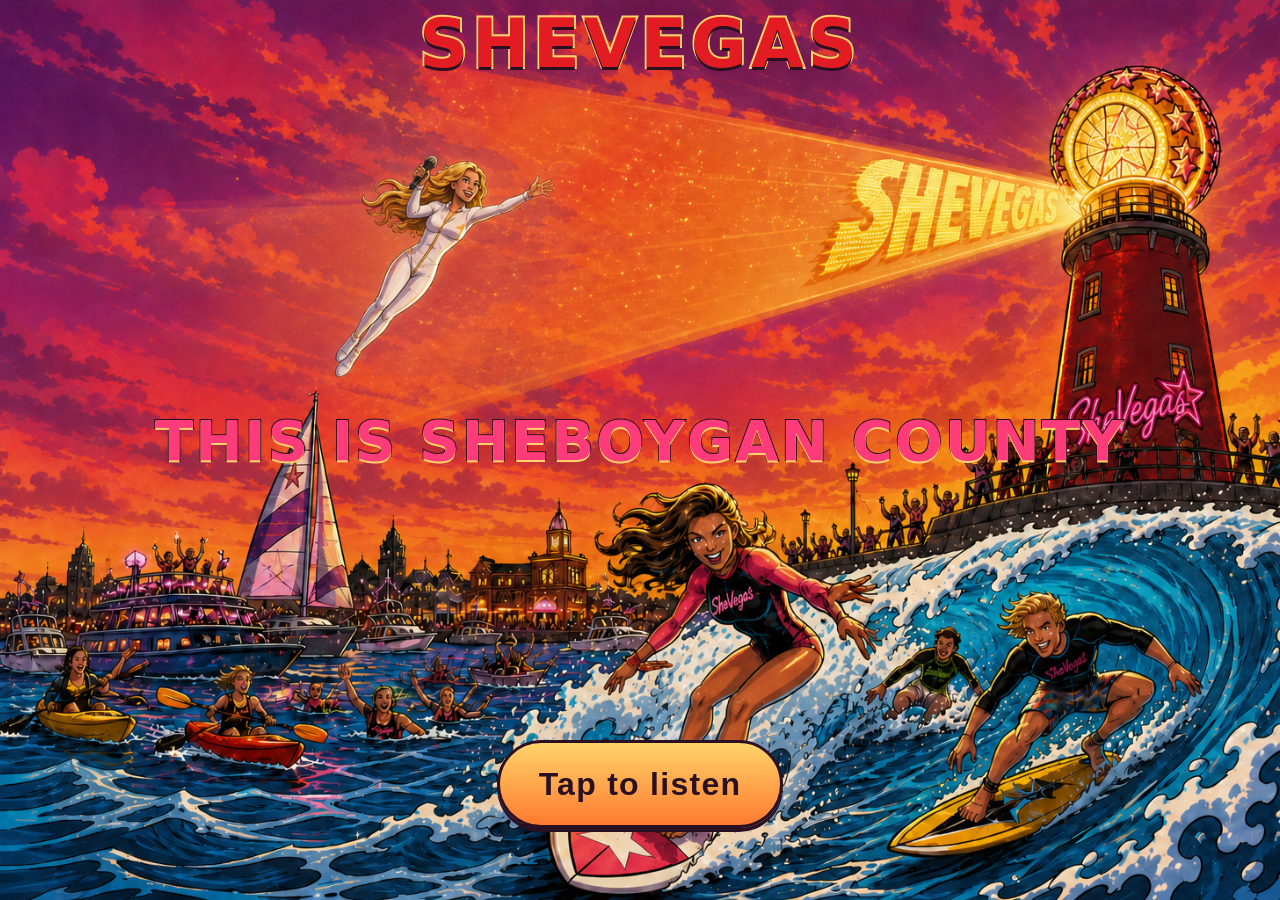
<file: index.html>
<!doctype html>
<html lang="en">
<head>
  <meta charset="utf-8" />
  <meta name="viewport" content="width=device-width, initial-scale=1, viewport-fit=cover" />
  <meta name="theme-color" content="#ff7a2f" />
  <meta name="mobile-web-app-capable" content="yes" />
  <meta name="apple-mobile-web-app-capable" content="yes" />
  <meta name="apple-mobile-web-app-status-bar-style" content="black-translucent" />
  <meta name="apple-mobile-web-app-title" content="SheVegas" />
  <meta name="application-name" content="SheVegas" />
  <title>SheVegas</title>
  <link rel="manifest" href="manifest.webmanifest" />
  <link rel="apple-touch-icon" href="icons/apple-touch-icon.png" />
  <link rel="icon" type="image/png" sizes="192x192" href="icons/icon-192.png" />
  <link rel="stylesheet" href="play.css" />
</head>
<body>
  <main id="stage">
    <picture>
      <source media="(orientation: landscape)" srcset="art/splash-full.png" />
      <img class="bleed" src="art/splash.png" alt="" />
    </picture>
    <h1 class="mark">SHEVEGAS</h1>
    <p id="line" class="line">THIS IS SHEBOYGAN COUNTY</p>

    <div id="board" class="board" hidden>
      <svg class="geo" viewBox="0 0 100 140" preserveAspectRatio="none" aria-hidden="true">
        <path class="lake-fill" d="M82,0 L100,0 L100,140 L80,140 C86,112 78,90 82,68 C86,46 78,20 82,0 Z" />
        <path class="beach-fill" d="M80,0 C77,20 85,46 80,68 C75,90 87,112 78,140 L75,140 C84,112 72,90 77,68 C82,46 74,20 77,0 Z" />
        <path class="river-stroke" d="M48,84 C58,80 66,72 74,70 C80,68 82,66 84,74" />
        <path class="path-stroke" d="M86,14 C90,32 84,48 88,62 C92,78 86,100 90,128" />
        <path class="road-stroke" d="M4,50 C18,46 30,44 44,42 C54,40 60,44 66,48" />
        <path class="road-stroke" d="M62,70 C60,82 56,92 48,104" />
      </svg>
      <div class="eighth" aria-hidden="true"></div>
      <div class="blocks b-north" aria-hidden="true"></div>
      <div class="blocks b-down" aria-hidden="true"></div>
      <div class="blocks b-south" aria-hidden="true"></div>
      <div class="tree t1" aria-hidden="true"></div>
      <div class="tree t2" aria-hidden="true"></div>
      <div class="tree t3" aria-hidden="true"></div>
      <div class="tree t4" aria-hidden="true"></div>
      <div class="tree t5" aria-hidden="true"></div>
      <div class="tree t6" aria-hidden="true"></div>
      <div class="boat" aria-hidden="true"></div>
      <div class="bench" aria-hidden="true"></div>
      <p class="geo-label county-name">SHEBOYGAN COUNTY</p>
      <p class="geo-label lake-name">LAKE MICHIGAN</p>
      <p class="geo-label river-name">RIVER</p>
      <p class="geo-label street-name">8TH ST</p>
      <button id="kt-county" class="geo-label kt-county" type="button">COUNTY KWIK TRIP</button>
      <button id="lighthouse" class="lighthouse" type="button" data-go="light" aria-label="Lighthouse">
        <span class="lamp"></span>
      </button>
      <div id="places" class="places"></div>
      <div id="pawn" class="pawn" hidden>★</div>
      <div id="whoosh" class="whoosh-burst" hidden>WHOOSH</div>
    </div>

    <button id="talk" class="talk" type="button" hidden>TALK</button>
    <button id="mapbtn" class="mapbtn" type="button" hidden>MAP · WALK</button>
    <div id="choices" class="choices" hidden></div>
    <button id="wake" class="wake" type="button"><span>Tap to listen</span></button>
  </main>
  <script src="play.js"></script>
</body>
</html>
</file>
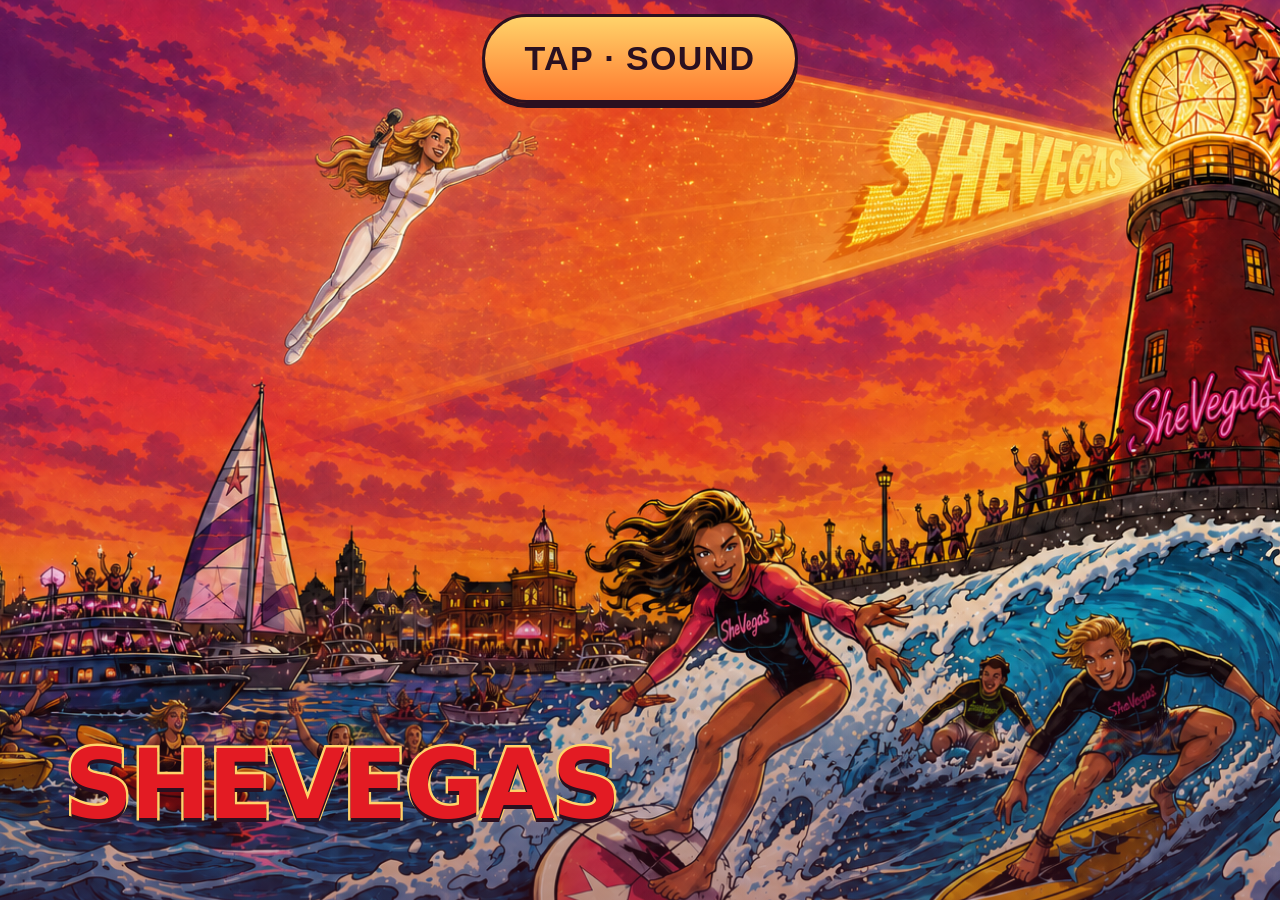
<file: coming.html>
<!doctype html>
<html lang="en">
<head>
  <meta charset="utf-8" />
  <meta name="viewport" content="width=device-width, initial-scale=1, viewport-fit=cover" />
  <meta name="theme-color" content="#ff6b3d" />
  <meta name="mobile-web-app-capable" content="yes" />
  <meta name="apple-mobile-web-app-capable" content="yes" />
  <meta name="apple-mobile-web-app-status-bar-style" content="black-translucent" />
  <meta name="apple-mobile-web-app-title" content="SheVegas" />
  <title>SheVegas</title>
  <link rel="manifest" href="coming.webmanifest" />
  <link rel="apple-touch-icon" href="art/splash.png" />
  <link rel="stylesheet" href="coming.css" />
</head>
<body>
  <main id="stage">
    <picture>
      <source media="(orientation: landscape)" srcset="art/splash-full.png" />
      <img class="bleed" src="art/splash.png" alt="SheVegas" />
    </picture>
    <div class="veil" aria-hidden="true"></div>
    <!-- Place stills drop in stills/ — mapped in coming.js LINES[].still. Hidden until a file exists. -->
    <img id="still" class="still" alt="" hidden />
    <p id="line" class="line slam tone-id">SHEVEGAS</p>
    <button id="wake" class="wake" type="button"><span>TAP · SOUND</span></button>
  </main>
  <script src="coming.js"></script>
</body>
</html>
</file>
<file: play.css>
/* SheVegas play — county board, cartoon, huge type, no abyss */
:root {
  --tangerine: #ff7a2f;
  --coral: #ff4d6d;
  --gold: #ffd36a;
  --ink: #2a1020;
  --pink: #ff3b7a;
}
* { box-sizing: border-box; margin: 0; padding: 0; }
html, body { height: 100%; background: #3a1520; }
body {
  font-family: "Trebuchet MS", "Avenir Next", system-ui, sans-serif;
  overflow: hidden;
  -webkit-tap-highlight-color: transparent;
  -webkit-user-select: none;
  user-select: none;
}
#stage {
  position: relative;
  height: 100dvh;
  height: 100svh;
  width: 100%;
  overflow: hidden;
}
.bleed {
  position: absolute;
  inset: 0;
  width: 100%;
  height: 100%;
  object-fit: cover;
  object-position: 32% 18%;
}
@media (orientation: landscape) {
  .bleed { object-position: 38% 28%; }
}
.mark {
  position: absolute;
  top: max(10px, env(safe-area-inset-top));
  left: 3vw;
  right: 3vw;
  z-index: 3;
  text-align: center;
  font-size: clamp(40px, 13vw, 68px);
  font-weight: 900;
  letter-spacing: 0.06em;
  color: #e31b23;
  -webkit-text-stroke: 4px #ffd36a;
  paint-order: stroke fill;
  text-shadow: 0 3px 0 var(--ink);
  pointer-events: none;
  line-height: 1;
}
.line {
  position: absolute;
  left: 6vw;
  right: 6vw;
  top: 46%;
  z-index: 3;
  text-align: center;
  font-size: clamp(28px, 8.5vw, 56px);
  font-weight: 900;
  letter-spacing: 0.04em;
  line-height: 0.95;
  color: var(--pink);
  -webkit-text-stroke: 2px var(--ink);
  paint-order: stroke fill;
  text-shadow: 0 2px 0 var(--gold);
  pointer-events: none;
  animation: floatIn 0.7s ease-out both;
}
.choices {
  position: absolute;
  left: 8vw;
  right: 8vw;
  bottom: max(6dvh, env(safe-area-inset-bottom));
  z-index: 4;
  display: grid;
  grid-template-columns: 1fr 1fr;
  gap: 12px;
  max-height: 36dvh;
  overflow-y: auto;
  -webkit-overflow-scrolling: touch;
}
.choices button {
  appearance: none;
  border: 3px solid var(--ink);
  background: linear-gradient(#ffd36a, #ff7a2f);
  color: var(--ink);
  font: inherit;
  font-weight: 900;
  font-size: clamp(18px, 5vw, 26px);
  letter-spacing: 0.04em;
  padding: 0.65em 0.4em;
  border-radius: 14px;
  box-shadow: 0 5px 0 var(--ink);
  min-width: 0;
  animation: popWin 0.38s cubic-bezier(.2,1.4,.3,1) both;
  width: 100%;
  touch-action: manipulation;
  line-height: 1.05;
}
.choices.many button {
  padding: 0.5em 0.32em;
  font-size: clamp(16px, 4.4vw, 22px);
}
.choices button:last-child:nth-child(odd) {
  grid-column: 1 / -1;
}
.choices button:active { transform: translateY(2px); box-shadow: 0 2px 0 var(--ink); }
.wake {
  position: absolute;
  inset: 0;
  z-index: 5;
  border: 0;
  background: transparent;
  cursor: pointer;
  display: flex;
  align-items: flex-end;
  justify-content: center;
  padding-bottom: max(8dvh, env(safe-area-inset-bottom));
}
.wake span {
  display: none;
  pointer-events: none;
}
.wake.show span {
  display: block;
  color: var(--ink);
  font-size: clamp(20px, 5.5vw, 32px);
  font-weight: 900;
  letter-spacing: 0.04em;
  background: linear-gradient(#ffd36a, #ff7a2f);
  border: 3px solid var(--ink);
  border-radius: 999px;
  box-shadow: 0 4px 0 var(--ink);
  padding: 0.7em 1.2em;
}
@keyframes floatIn {
  from { opacity: 0; transform: translateY(18px) scale(0.96); }
  to { opacity: 1; transform: none; }
}
@keyframes popWin {
  from { opacity: 0; transform: scale(0.55) translateY(18px); }
  to { opacity: 1; transform: none; }
}
.talk {
  position: absolute;
  left: 50%;
  transform: translateX(-50%);
  top: 14dvh;
  z-index: 6;
  appearance: none;
  border: 3px solid var(--ink);
  background: linear-gradient(#7dffb0, #12c48b);
  color: var(--ink);
  font: inherit;
  font-weight: 900;
  font-size: clamp(16px, 4.5vw, 22px);
  letter-spacing: 0.12em;
  padding: 0.45em 1.2em;
  border-radius: 999px;
  box-shadow: 0 4px 0 var(--ink);
  touch-action: manipulation;
}
.talk.hot {
  background: linear-gradient(#fff36a, #ffd000);
  animation: popWin 0.28s cubic-bezier(.2,1.4,.3,1) both;
}
.talk:active { transform: translateX(-50%) translateY(2px); box-shadow: 0 2px 0 var(--ink); }

/* ——— county board ——— */
#stage.on-map .mark,
#stage.in-place .mark {
  font-size: clamp(28px, 8.5vw, 48px);
  -webkit-text-stroke: 3px #ffd36a;
}
#stage.on-map .line,
#stage.in-place .line {
  top: max(7.2dvh, calc(env(safe-area-inset-top) + 36px));
  font-size: clamp(20px, 6vw, 34px);
  z-index: 7;
}
#stage.on-map .talk,
#stage.in-place .talk {
  top: auto;
  left: 4vw;
  transform: none;
  bottom: max(2.4dvh, env(safe-area-inset-bottom));
  font-size: clamp(14px, 3.8vw, 18px);
  padding: 0.4em 0.95em;
  z-index: 8;
}
#stage.on-map .talk:active,
#stage.in-place .talk:active {
  transform: translateY(2px);
}
.mapbtn {
  position: absolute;
  right: 4vw;
  bottom: max(2.4dvh, env(safe-area-inset-bottom));
  z-index: 8;
  appearance: none;
  border: 3px solid var(--ink);
  background: linear-gradient(#ffd36a, #ff7a2f);
  color: var(--ink);
  font: inherit;
  font-weight: 900;
  font-size: clamp(14px, 3.8vw, 18px);
  letter-spacing: 0.12em;
  padding: 0.4em 0.95em;
  border-radius: 999px;
  box-shadow: 0 4px 0 var(--ink);
  touch-action: manipulation;
}
.mapbtn:active { transform: translateY(2px); box-shadow: 0 2px 0 var(--ink); }

.board {
  position: absolute;
  left: 3vw;
  right: 3vw;
  top: 14.5dvh;
  bottom: 11dvh;
  z-index: 4;
  overflow: hidden;
  border: 4px solid var(--ink);
  border-radius: 18px;
  background:
    radial-gradient(circle at 18% 28%, #9be36a 0 16%, transparent 17%),
    radial-gradient(circle at 38% 62%, #7bc44d 0 12%, transparent 13%),
    radial-gradient(circle at 22% 78%, #b6ee7a 0 10%, transparent 11%),
    linear-gradient(#8fd85a, #5aaa38);
  box-shadow: 0 7px 0 var(--ink);
  animation: floatIn 0.45s ease-out both;
}
.board::before {
  content: "";
  position: absolute;
  inset: 0;
  pointer-events: none;
  opacity: 0.14;
  background: radial-gradient(#2a1020 1.1px, transparent 1.25px) 0 0 / 7px 7px;
  z-index: 1;
}
#stage.in-place .board {
  bottom: 42dvh;
}
#stage.in-place .choices {
  bottom: max(7.5dvh, calc(env(safe-area-inset-bottom) + 42px));
  max-height: 32dvh;
}
#stage.on-map .board {
  bottom: 11dvh;
}

.geo {
  position: absolute;
  inset: 0;
  width: 100%;
  height: 100%;
  z-index: 0;
}
.lake-fill { fill: #1ea8ff; }
.beach-fill { fill: #f6d58a; }
.river-stroke {
  fill: none;
  stroke: #5ee0ff;
  stroke-width: 3.4;
  stroke-linecap: round;
  filter: drop-shadow(0 0 0.6px #2a1020);
}
.path-stroke {
  fill: none;
  stroke: #ffd36a;
  stroke-width: 1.6;
  stroke-dasharray: 3 2.4;
  stroke-linecap: round;
  opacity: 0.95;
}
.road-stroke {
  fill: none;
  stroke: #c94b2a;
  stroke-width: 1.8;
  stroke-dasharray: 5 3;
  stroke-linecap: round;
  opacity: 0.85;
}

.eighth {
  position: absolute;
  left: 57%;
  top: 16%;
  width: 6px;
  height: 44%;
  background: repeating-linear-gradient(
    180deg,
    #ffd36a 0 10px,
    #2a1020 10px 12px,
    #ffd36a 12px 22px
  );
  border: 2px solid var(--ink);
  border-radius: 4px;
  z-index: 1;
  box-shadow: 3px 0 0 #c94b2a;
}

.blocks {
  position: absolute;
  z-index: 1;
  width: 10px;
  height: 12px;
  background: #ffb347;
  border: 2px solid var(--ink);
  box-shadow:
    14px 0 0 0 #ff7a2f,
    28px 5px 0 0 #e31b23,
    7px 16px 0 0 #ffd36a,
    21px 17px 0 0 #c45c2a,
    35px 14px 0 0 #ff4d6d;
}
.b-north { top: 12%; left: 48%; }
.b-down { top: 38%; left: 50%; transform: scale(1.08); }
.b-south { top: 56%; left: 52%; }

.tree {
  position: absolute;
  z-index: 1;
  width: 16px;
  height: 16px;
  border-radius: 50%;
  background: #2f8a3a;
  border: 2px solid var(--ink);
}
.tree::after {
  content: "";
  position: absolute;
  left: 50%;
  bottom: -6px;
  width: 4px;
  height: 7px;
  background: #5a2a12;
  transform: translateX(-50%);
}
.t1 { top: 18%; left: 4%; }
.t2 { top: 44%; left: 6%; }
.t3 { top: 70%; left: 10%; }
.t4 { top: 28%; left: 32%; }
.t5 { top: 80%; left: 26%; }
.t6 { top: 8%; left: 36%; }

.boat {
  position: absolute;
  right: 4%;
  top: 42%;
  z-index: 1;
  width: 22px;
  height: 10px;
  background: #fff;
  border: 2px solid var(--ink);
  border-radius: 0 0 12px 12px;
}
.boat::before {
  content: "";
  position: absolute;
  left: 8px;
  bottom: 8px;
  border-left: 7px solid transparent;
  border-right: 1px solid transparent;
  border-bottom: 14px solid #ff3b7a;
}

.bench {
  position: absolute;
  left: 44%;
  top: 58%;
  z-index: 1;
  width: 22px;
  height: 8px;
  background: #8b5a2b;
  border: 2px solid var(--ink);
  border-radius: 2px;
  box-shadow: 0 6px 0 var(--ink);
}

.geo-label {
  position: absolute;
  z-index: 2;
  font-weight: 900;
  color: #fff;
  -webkit-text-stroke: 1px var(--ink);
  paint-order: stroke fill;
  pointer-events: none;
  letter-spacing: 0.12em;
}
.county-name {
  left: 4%;
  top: 2.4%;
  font-size: clamp(12px, 3.4vw, 18px);
  color: var(--ink);
  -webkit-text-stroke: 0;
  background: #ffd36a;
  border: 3px solid var(--ink);
  padding: 3px 8px;
  border-radius: 8px;
  box-shadow: 0 3px 0 var(--ink);
  letter-spacing: 0.14em;
}
.kt-county {
  left: 5%;
  top: 23%;
  z-index: 3;
  font: inherit;
  font-weight: 900;
  font-size: clamp(10px, 2.7vw, 13px);
  letter-spacing: 0.08em;
  color: var(--ink);
  -webkit-text-stroke: 0;
  background: linear-gradient(#fff6c8, #ffd36a);
  border: 3px solid var(--ink);
  padding: 4px 7px;
  border-radius: 10px;
  box-shadow: 0 3px 0 var(--ink);
  transform: rotate(-7deg);
  pointer-events: auto;
  cursor: pointer;
  touch-action: manipulation;
}
.kt-county:active { translate: 0 2px; box-shadow: 0 1px 0 var(--ink); }
.lake-name {
  right: 1.5%;
  top: 50%;
  transform: translateY(-50%) rotate(90deg);
  transform-origin: right center;
  font-size: clamp(10px, 2.8vw, 13px);
  white-space: nowrap;
  color: #fff8c8;
}
.river-name {
  left: 50%;
  top: 52%;
  font-size: 10px;
  color: #e8ffff;
  transform: rotate(-12deg);
}
.street-name {
  left: 60%;
  top: 17%;
  font-size: 10px;
  color: var(--ink);
  -webkit-text-stroke: 0;
  background: #ffd36a;
  border: 2px solid var(--ink);
  padding: 1px 4px;
  border-radius: 6px;
}

.lighthouse {
  position: absolute;
  right: 4%;
  top: 8%;
  z-index: 3;
  width: 14px;
  height: 34px;
  padding: 0;
  border: 2px solid var(--ink);
  background: repeating-linear-gradient(#e31b23 0 10px, #fff 10px 14px);
  border-radius: 3px 3px 2px 2px;
  box-shadow: 0 3px 0 var(--ink);
  cursor: pointer;
}
.lighthouse .lamp {
  position: absolute;
  top: -10px;
  left: 50%;
  width: 14px;
  height: 10px;
  background: #ffd36a;
  border: 2px solid var(--ink);
  border-radius: 4px 4px 0 0;
  transform: translateX(-50%);
  box-shadow: 0 0 10px #ffd36a;
}

.places { position: absolute; inset: 0; z-index: 3; }
.place {
  position: absolute;
  transform: translate(-50%, -50%) rotate(-2deg);
  appearance: none;
  border: 3px solid var(--ink);
  color: var(--ink);
  font: inherit;
  font-weight: 900;
  font-size: clamp(12px, 3.3vw, 16px);
  letter-spacing: 0.03em;
  line-height: 0.9;
  padding: 0.34em 0.38em;
  border-radius: 12px;
  box-shadow: 0 4px 0 var(--ink);
  white-space: pre-line;
  text-align: center;
  min-width: 4.2em;
  touch-action: manipulation;
  cursor: pointer;
}
.place:nth-child(even) { transform: translate(-50%, -50%) rotate(2.4deg); }
.place .tag {
  display: block;
  font-size: 0.62em;
  letter-spacing: 0.14em;
  margin-top: 0.15em;
  opacity: 0.9;
}
.place[data-tone="coral"] { background: linear-gradient(#ff9a7a, #ff4d6d); }
.place[data-tone="gold"] { background: linear-gradient(#fff1a8, #ffd36a); }
.place[data-tone="tangerine"] { background: linear-gradient(#ffd36a, #ff7a2f); }
.place[data-tone="pink"] { background: linear-gradient(#ff8ac0, #ff3b7a); }
.place[data-tone="cyan"] { background: linear-gradient(#9ef0ff, #2eb7ff); }
.place[data-tone="lime"] { background: linear-gradient(#c4ff6a, #12c48b); }
.place[data-tone="sunset"] { background: linear-gradient(#ffb347, #ff6b3d); }
.place[data-tone="cream"] { background: linear-gradient(#fff6c8, #ffb347); }
.place[data-tone="quiet"] {
  background: linear-gradient(#ddd0e8, #a392b3);
  font-size: clamp(11px, 3.1vw, 14px);
  box-shadow: 0 3px 0 #6a5a78;
  padding: 0.28em 0.36em;
}
.place.here {
  z-index: 5;
  outline: 3px solid #fff;
  transform: translate(-50%, -50%) scale(1.08) rotate(-1deg);
}
.place.bam {
  animation: popPin 0.42s cubic-bezier(.2,1.4,.3,1) both;
}
.place:nth-child(even).bam {
  animation-name: popPinEven;
}
@keyframes popPin {
  from { opacity: 0; transform: translate(-50%, -50%) scale(0.55) rotate(-8deg); }
  to { opacity: 1; transform: translate(-50%, -50%) rotate(-2deg); }
}
@keyframes popPinEven {
  from { opacity: 0; transform: translate(-50%, -50%) scale(0.55) rotate(8deg); }
  to { opacity: 1; transform: translate(-50%, -50%) rotate(2.4deg); }
}
.place:active { translate: 0 2px; box-shadow: 0 2px 0 var(--ink); }

.pawn {
  position: absolute;
  z-index: 6;
  width: 30px;
  height: 30px;
  border-radius: 50%;
  background: radial-gradient(circle at 35% 30%, #fff6c8, #ffd36a 55%, #ff7a2f);
  border: 3px solid var(--ink);
  box-shadow: 0 3px 0 var(--ink);
  display: grid;
  place-items: center;
  font-size: 16px;
  color: #e31b23;
  pointer-events: none;
  transform: translate(-50%, -50%);
  transition: left 0.55s cubic-bezier(.2,.8,.2,1), top 0.55s cubic-bezier(.2,.8,.2,1);
}
.pawn.hop {
  animation: hop 0.55s ease-in-out;
}
@keyframes hop {
  0%, 100% { margin-top: 0; }
  50% { margin-top: -18px; }
}

.whoosh-burst {
  position: absolute;
  z-index: 7;
  left: 50%;
  top: 42%;
  transform: translate(-50%, -50%) rotate(-8deg);
  font-weight: 900;
  font-size: clamp(28px, 9vw, 48px);
  color: #e31b23;
  -webkit-text-stroke: 4px #ffd36a;
  paint-order: stroke fill;
  text-shadow: 0 4px 0 var(--ink);
  pointer-events: none;
  animation: whooshPop 0.55s cubic-bezier(.2,1.4,.3,1) both;
}
.board.whooshing {
  filter: contrast(1.08) saturate(1.15);
}
.board.whooshing::after {
  content: "";
  position: absolute;
  inset: 0;
  z-index: 6;
  pointer-events: none;
  background: repeating-linear-gradient(
    105deg,
    transparent 0 12px,
    rgba(255, 211, 106, 0.28) 12px 14px
  );
  animation: speedlines 0.45s linear;
}
@keyframes whooshPop {
  0% { opacity: 0; transform: translate(-50%, -50%) scale(0.4) rotate(-12deg); }
  55% { opacity: 1; transform: translate(-50%, -58%) scale(1.15) rotate(-6deg); }
  100% { opacity: 0; transform: translate(-50%, -70%) scale(1.05) rotate(-4deg); }
}
@keyframes speedlines {
  from { opacity: 0.7; background-position: 0 0; }
  to { opacity: 0; background-position: 40px 0; }
}

@media (orientation: landscape) {
  .board { top: 16dvh; left: 6vw; right: 6vw; }
  #stage.on-map .board { left: 8vw; right: 8vw; }
  .place { font-size: clamp(11px, 1.9vw, 15px); }
}

@media (display-mode: standalone), (display-mode: fullscreen) {
  html, body { background: #3a1520; }
  .mark { top: max(14px, env(safe-area-inset-top)); }
}
</file>
<file: coming.css>
:root {
  --tangerine: #ff7a2f;
  --coral: #ff4d6d;
  --gold: #ffd36a;
  --ink: #2a1020;
  --pink: #ff3b7a;
  --lime: #7dffb0;
  --hero: #fff36a;
}

* { box-sizing: border-box; margin: 0; padding: 0; }

[hidden] { display: none !important; }

html, body {
  height: 100%;
  background: linear-gradient(#ff7a2f 0%, #c43b6a 42%, #4a2a88 100%);
}

body {
  font-family: "Avenir Next", Avenir, "Segoe UI", ui-rounded, system-ui, sans-serif;
  overflow: hidden;
  -webkit-tap-highlight-color: transparent;
  color: var(--ink);
}

#stage {
  position: relative;
  height: 100dvh;
  width: 100%;
  overflow: hidden;
}

.bleed {
  position: absolute;
  inset: -8%;
  width: 116%;
  height: 116%;
  object-fit: cover;
  object-position: 32% 16%;
  animation: drift 46s ease-in-out infinite alternate;
}

@media (orientation: landscape) {
  .bleed { object-position: 42% 30%; }
}

@keyframes drift {
  from { transform: translate(0, 0) scale(1); }
  to { transform: translate(-2.6%, -1.8%) scale(1.05); }
}

.veil {
  position: absolute;
  inset: 0;
  z-index: 1;
  pointer-events: none;
  background: linear-gradient(
    to top,
    rgba(90, 22, 48, 0.38) 0%,
    rgba(90, 22, 48, 0.06) 36%,
    transparent 56%
  );
}

/* Slot for Michael's stills of the places. Empty until stills/*.jpg exist. */
.still {
  position: absolute;
  left: 7vw;
  right: 7vw;
  top: max(8dvh, calc(env(safe-area-inset-top) + 12px));
  height: 42dvh;
  z-index: 4;
  object-fit: cover;
  object-position: center;
  border-radius: 28px;
  box-shadow: 0 16px 40px rgba(42, 16, 32, 0.3);
}

.still.in { animation: zipIn 0.58s cubic-bezier(.16, .9, .22, 1) both; }
.still.out { animation: zipOut 0.4s cubic-bezier(.55, 0, .8, .15) both; }

.line {
  position: absolute;
  left: 5vw;
  right: 5vw;
  bottom: max(9dvh, calc(env(safe-area-inset-bottom) + 20px));
  z-index: 5;
  text-align: center;
  font-size: clamp(34px, 11vw, 84px);
  font-weight: 800;
  letter-spacing: -0.02em;
  line-height: 0.9;
  text-transform: uppercase;
  paint-order: stroke fill;
  pointer-events: none;
  text-wrap: balance;
}

.line.long {
  font-size: clamp(28px, 8vw, 60px);
}

.line.slam {
  font-size: clamp(44px, 14vw, 96px);
  letter-spacing: -0.03em;
  white-space: nowrap;
}

#stage.has-still .line {
  bottom: max(7dvh, calc(env(safe-area-inset-bottom) + 16px));
}

.tone-id {
  color: #e31b23;
  -webkit-text-stroke: 5px #ffd36a;
  text-shadow: 0 4px 0 var(--ink);
}

.tone-gold {
  color: var(--gold);
  -webkit-text-stroke: 4px var(--ink);
  text-shadow: 0 3px 0 #ff7a2f;
}

.tone-pink {
  color: var(--pink);
  -webkit-text-stroke: 4px var(--ink);
  text-shadow: 0 3px 0 var(--gold);
}

.tone-tangerine {
  color: var(--tangerine);
  -webkit-text-stroke: 4px var(--ink);
  text-shadow: 0 3px 0 var(--gold);
}

.tone-coral {
  color: var(--coral);
  -webkit-text-stroke: 4px var(--ink);
  text-shadow: 0 3px 0 var(--gold);
}

.tone-lime {
  color: var(--lime);
  -webkit-text-stroke: 4px var(--ink);
  text-shadow: 0 3px 0 #0a6a4a;
}

.tone-hero {
  color: var(--hero);
  -webkit-text-stroke: 5px #e31b23;
  text-shadow: 0 4px 0 var(--ink);
}

.line.in { animation: zipIn 0.58s cubic-bezier(.16, .9, .22, 1) both; }
.line.out { animation: zipOut 0.4s cubic-bezier(.55, 0, .8, .15) both; }

@keyframes zipIn {
  from {
    opacity: 0;
    transform: translateX(16vw) scale(0.98);
  }
  to {
    opacity: 1;
    transform: none;
  }
}

@keyframes zipOut {
  from {
    opacity: 1;
    transform: none;
  }
  to {
    opacity: 0;
    transform: translateX(-14vw) scale(0.98);
  }
}

.wake {
  position: absolute;
  inset: 0;
  z-index: 7;
  border: 0;
  background: transparent;
  cursor: pointer;
  display: flex;
  align-items: flex-start;
  justify-content: center;
  padding-top: max(14px, env(safe-area-inset-top));
}

.wake span {
  color: var(--ink);
  font-size: clamp(22px, 6vw, 34px);
  font-weight: 800;
  letter-spacing: 0.04em;
  background: linear-gradient(#ffd36a, #ff7a2f);
  border: 3px solid var(--ink);
  border-radius: 999px;
  box-shadow: 0 5px 0 var(--ink);
  padding: 0.65em 1.15em;
}

.wake:active span {
  transform: translateY(2px);
  box-shadow: 0 2px 0 var(--ink);
}

@media (orientation: landscape) {
  .still {
    left: 4vw;
    right: auto;
    width: min(42vw, 520px);
    top: 10dvh;
    bottom: 22dvh;
    height: auto;
  }
  .line {
    left: 5vw;
    right: 32vw;
    bottom: max(8dvh, env(safe-area-inset-bottom));
    text-align: left;
  }
  .line.slam,
  .line.long { text-align: left; }
}

@media (prefers-reduced-motion: reduce) {
  .bleed { animation: none; }
  .line.in, .still.in { animation: fadeIn 0.45s ease both; }
  .line.out, .still.out { animation: fadeOut 0.35s ease both; }
  @keyframes fadeIn { from { opacity: 0; } to { opacity: 1; } }
  @keyframes fadeOut { from { opacity: 1; } to { opacity: 0; } }
}
</file>
